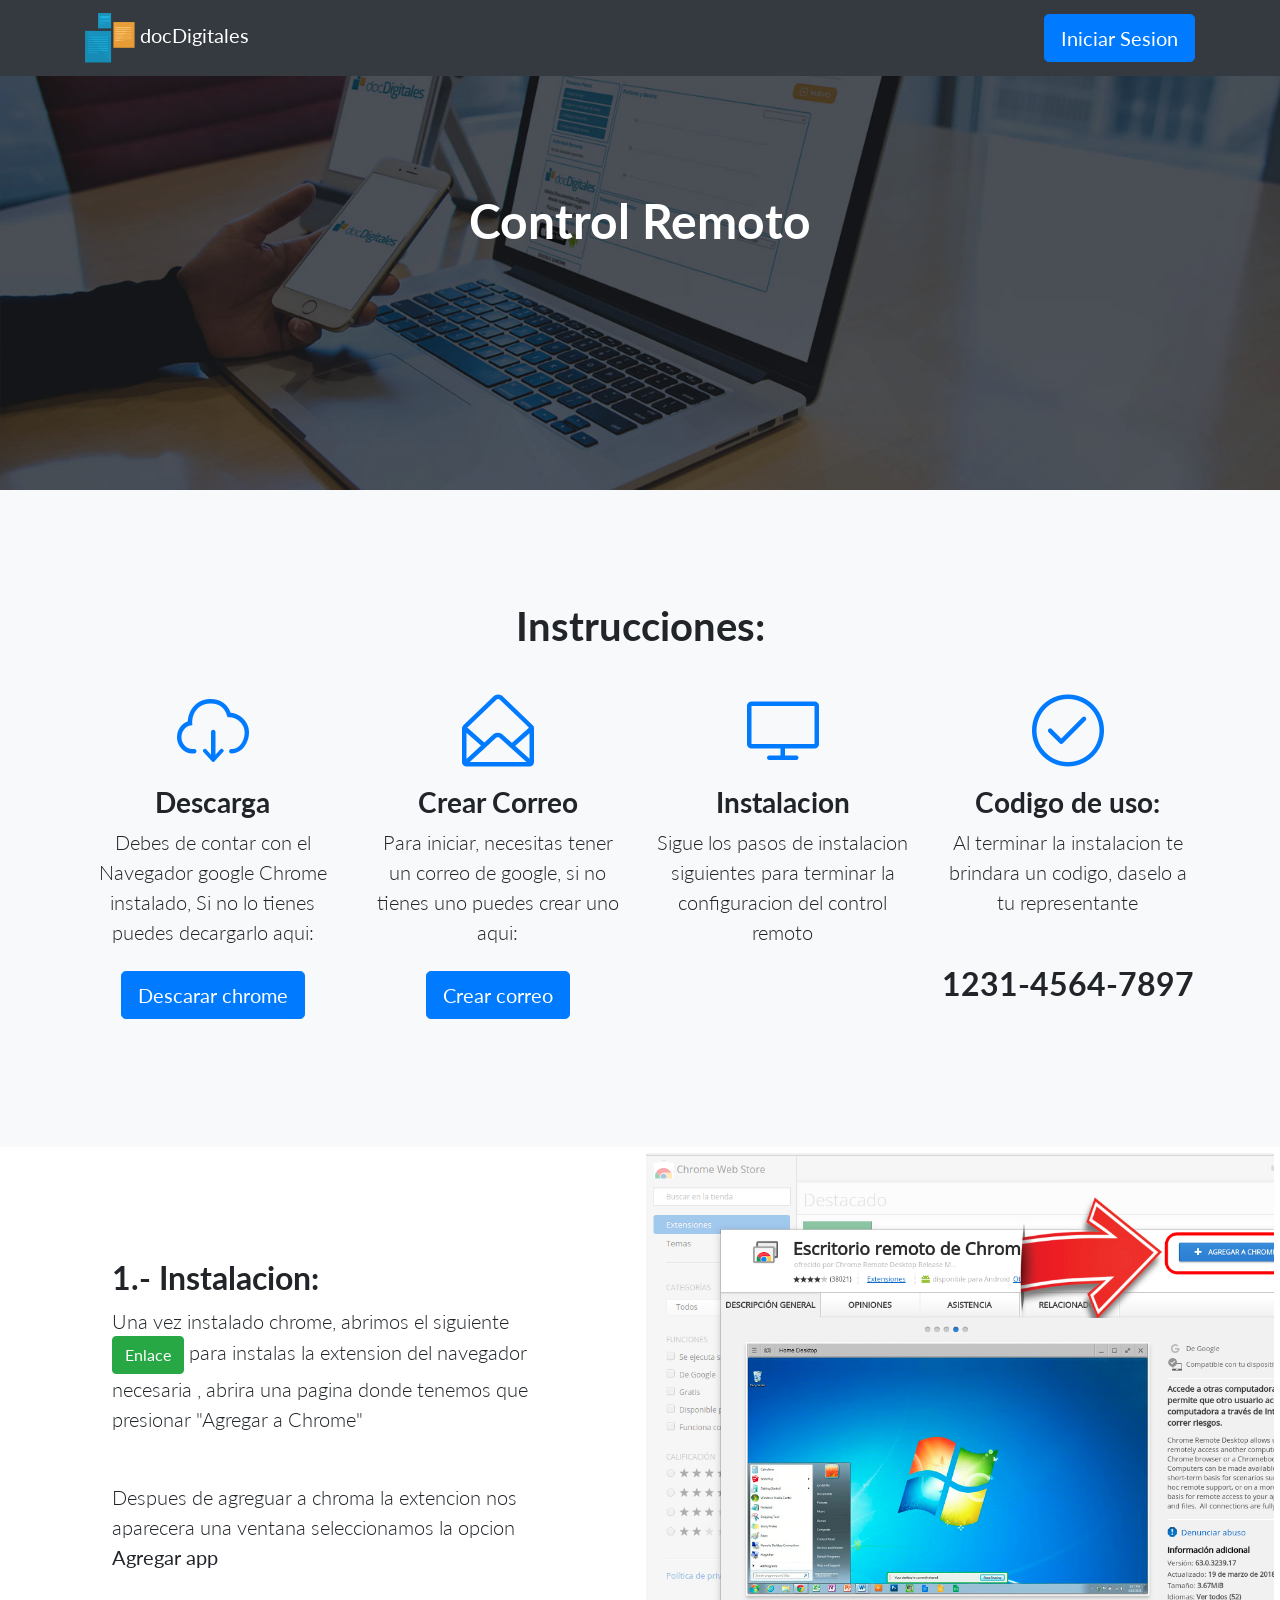
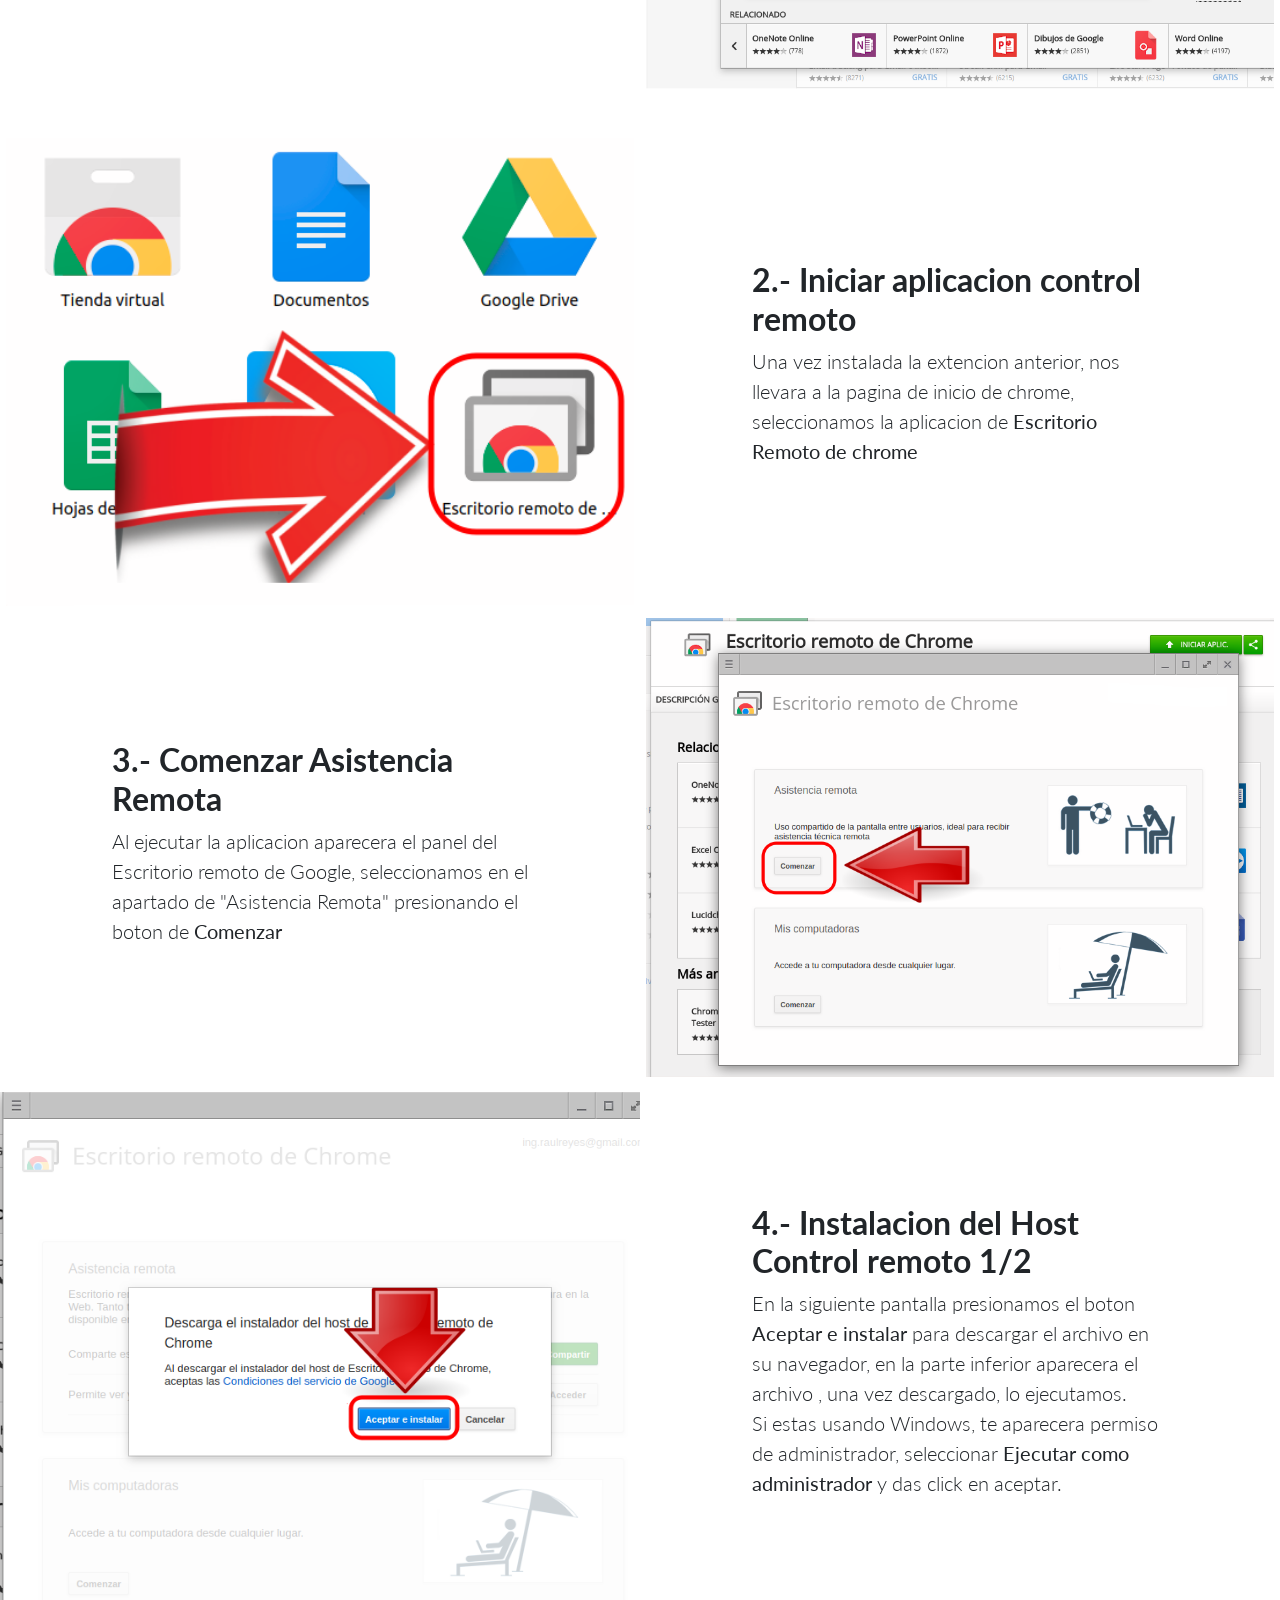
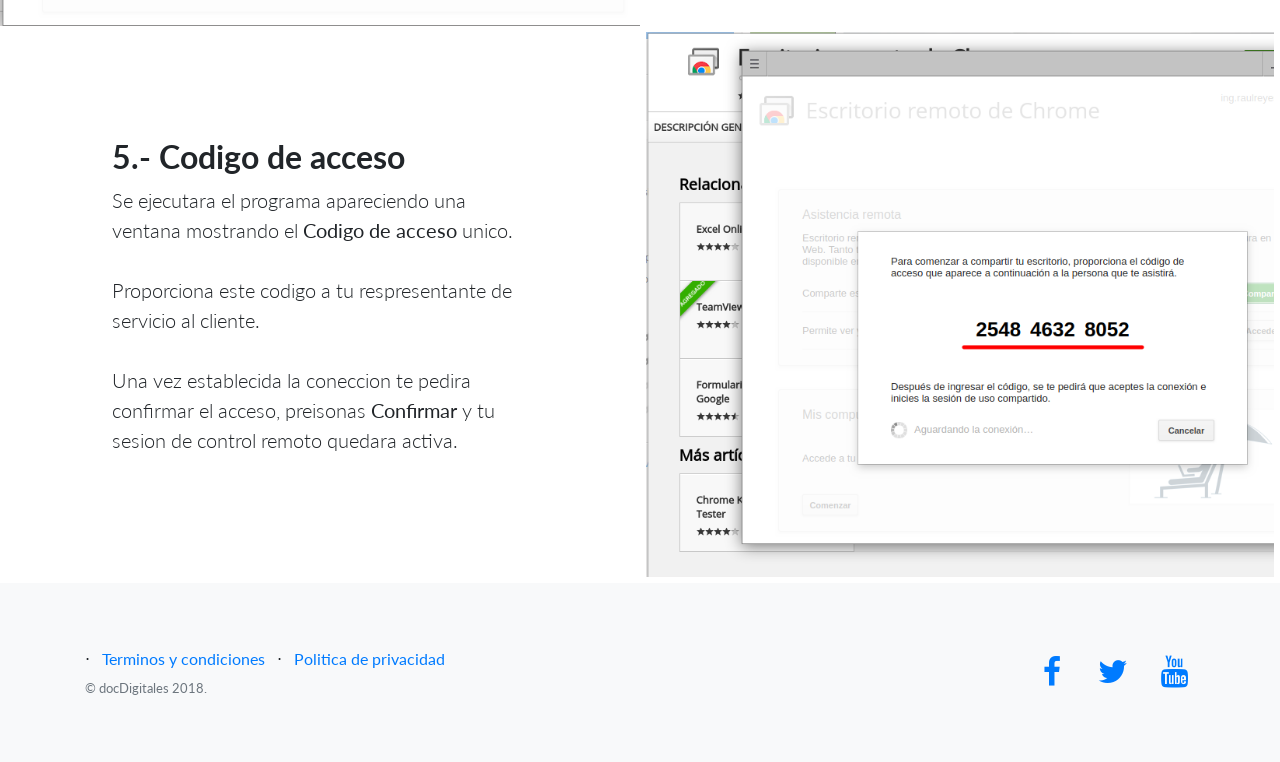
<file: index.html>
<!DOCTYPE html>
<html lang="en">

<head>

    <meta charset="utf-8">
    <meta name="viewport" content="width=device-width, initial-scale=1, shrink-to-fit=no">
    <meta name="description" content="">
    <meta name="author" content="">
    <link rel="shortcut icon" type="image/png" href="img/favicon.png" />

    <title>Control Remoto</title>

    <!-- Bootstrap core CSS -->
    <link href="vendor/bootstrap/css/bootstrap.min.css" rel="stylesheet">

    <!-- Custom fonts for this template -->
    <link href="vendor/font-awesome/css/font-awesome.min.css" rel="stylesheet" type="text/css">
    <link href="vendor/simple-line-icons/css/simple-line-icons.css" rel="stylesheet" type="text/css">
    <link href="https://fonts.googleapis.com/css?family=Lato:300,400,700,300italic,400italic,700italic" rel="stylesheet" type="text/css">

    <!-- Custom styles for this template -->
    <link href="css/landing-page.min.css" rel="stylesheet">

</head>

<body>

    <!-- Navigation -->
    <nav class="navbar navbar-expand-lg navbar-dark bg-dark fixed-top">
        <div class="container">
            <a class="navbar-brand" href="https://www.docdigitales.com/">
                <img src="img/logo.png" width="50" height="50" alt=""> docDigitales
            </a>
            <button type="button" class="btn btn-lg btn-primary " onclick="window.open('https://sistema.docdigitales.com/')">Iniciar Sesion</button>
        </div>
    </nav>

    <!-- Masthead -->
    <header class="masthead text-white text-center">
        <div class="overlay"></div>
        <div class="container">
            <div class="row">
                <div class="col-xl-9 mx-auto">
                    <h1 class="mb-5">Control Remoto</h1>
                </div>
            </div>
        </div>
    </header>

    <!-- Icons Grid -->
    <section class="features-icons bg-light text-center">
        <h1 class="mb-4">Instrucciones:</h1>
        <div class="container">
            <div class="row">
                <div class="col-lg-3">
                    <div class="features-icons-item mx-auto mb-5 mb-lg-0 mb-lg-3">
                        <div class="features-icons-icon d-flex">
                            <i class="icon-cloud-download m-auto text-primary"></i>
                        </div>
                        <h3>Descarga</h3>
                        <p class="lead mb-0">Debes de contar con el Navegador google Chrome instalado, Si no lo tienes puedes decargarlo aqui:</p>
                        <br>
                        <button type="button" class="btn btn-lg btn-primary " onclick="window.open('https://www.google.com.mx/chrome/index.html#')">Descarar chrome</button>
                    </div>
                </div>
                <div class="col-lg-3">
                    <div class="features-icons-item mx-auto mb-5 mb-lg-0 mb-lg-3">
                        <div class="features-icons-icon d-flex">
                            <i class="icon-envelope-open m-auto text-primary"></i>
                        </div>
                        <h3>Crear Correo</h3>
                        <p class="lead mb-0">Para iniciar, necesitas tener un correo de google, si no tienes uno puedes crear uno aqui:</p>
                        <br>
                        <button type="button" class="btn btn-lg btn-primary " onclick="window.open('https://accounts.google.com/signup/v2/webcreateaccount?hl=es-419&flowName=GlifWebSignIn&flowEntry=SignUp')">Crear correo</button>
                    </div>
                </div>
                <div class="col-lg-3">
                    <div class="features-icons-item mx-auto mb-5 mb-lg-0 mb-lg-3">
                        <div class="features-icons-icon d-flex">
                            <i class="icon-screen-desktop m-auto text-primary"></i>
                        </div>
                        <h3>Instalacion</h3>
                        <p class="lead mb-0">Sigue los pasos de instalacion siguientes para terminar la configuracion del control remoto</p>
                    </div>
                </div>
                <div class="col-lg-3">
                    <div class="features-icons-item mx-auto mb-0 mb-lg-3">
                        <div class="features-icons-icon d-flex">
                            <i class="icon-check m-auto text-primary"></i>
                        </div>
                        <h3>Codigo de uso:</h3>
                        <p class="lead mb-0">Al terminar la instalacion te brindara un codigo, daselo a tu representante</p>
                        <br><br>
                        <h2>1231-4564-7897</h2>
                    </div>
                </div>
            </div>
        </div>
    </section>

    <!-- Image Showcases -->
    <section class="showcase">
        <div class="container-fluid p-0">
            <div class="row no-gutters">

                <div class="col-lg-6 order-lg-2 text-white showcase-img" style="background-image: url('img/bg-showcase-1.png');border: #ffffff 6px solid !important;"></div>
                <div class="col-lg-6 order-lg-1 my-auto showcase-text">
                    <h2>1.- Instalacion:</h2>
                    <p class="lead mb-5">Una vez instalado chrome, abrimos el siguiente
                        <button type="button" class="btn btn-xs btn-success " onclick="window.open('https://chrome.google.com/webstore/detail/chrome-remote-desktop/gbchcmhmhahfdphkhkmpfmihenigjmpp/related?hl=es-419')">Enlace</button> para instalas la
                        extension del navegador necesaria , abrira una pagina donde tenemos que presionar "Agregar a Chrome"
                    </p>
                    <p class="lead mb-5"> Despues de agreguar a chroma la extencion nos aparecera una ventana seleccionamos la opcion <b>Agregar app</b></p>
                </div>
            </div>
            <div class="row no-gutters">
                <div class="col-lg-6 text-white showcase-img" style="background-image: url('img/bg-showcase-2.png');border: #ffffff 6px solid !important;"></div>
                <div class="col-lg-6 my-auto showcase-text">
                    <h2>2.- Iniciar aplicacion control remoto</h2>
                    <p class="lead mb-6">Una vez instalada la extencion anterior, nos llevara a la pagina de inicio de chrome, seleccionamos la aplicacion de <b> Escritorio Remoto de chrome</b></p>
                </div>
            </div>
            <div class="row no-gutters">
                <div class="col-lg-6 order-lg-2 text-white showcase-img" style="background-image: url('img/bg-showcase-3.png');border: #ffffff 6px solid !important;"></div>
                <div class="col-lg-6 order-lg-1 my-auto showcase-text">
                    <h2>3.- Comenzar Asistencia Remota</h2>
                    <p class="lead mb-6">Al ejecutar la aplicacion aparecera el panel del Escritorio remoto de Google, seleccionamos en el apartado de "Asistencia Remota" presionando el boton de <b>Comenzar</b></p>
                </div>
            </div>
            <div class="row no-gutters">
                <div class="col-lg-6 text-white showcase-img" style="background-image: url('img/bg-showcase-4.png');"></div>
                <div class="col-lg-6 my-auto showcase-text">
                    <h2>4.- Instalacion del Host Control remoto 1/2</h2>
                    <p class="lead mb-6">En la siguiente pantalla presionamos el boton
                        <b> Aceptar e instalar</b> para descargar el archivo en su navegador, en la parte inferior aparecera el archivo , una vez descargado, lo ejecutamos. <br> Si estas usando Windows, te aparecera permiso de administrador, seleccionar
                        <b>Ejecutar como administrador</b> y das click en aceptar.
                    </p>
                </div>
            </div>
            <div class="row no-gutters">
                <div class="col-lg-6 order-lg-2 text-white showcase-img" style="background-image: url('img/bg-showcase-5.png');border: #ffffff 6px solid !important;"></div>
                <div class="col-lg-6 order-lg-1 my-auto showcase-text">
                    <h2>5.- Codigo de acceso</h2>
                    <p class="lead mb-6"> Se ejecutara el programa apareciendo una ventana mostrando el <b>Codigo de acceso</b> unico. <br><br> Proporciona este codigo a tu respresentante de servicio al cliente.
                        <br><br> Una vez establecida la coneccion te pedira confirmar el acceso, preisonas <b>Confirmar</b> y tu sesion de control remoto quedara activa.
                    </p>
                </div>
            </div>
        </div>
    </section>



    <!-- Footer -->
    <footer class="footer bg-light">
        <div class="container">
            <div class="row">
                <div class="col-lg-6 h-100 text-center text-lg-left my-auto">
                    <ul class="list-inline mb-2">
                        <li class="list-inline-item">&sdot;</li>
                        <li class="list-inline-item">
                            <a href="#">Terminos y condiciones</a>
                        </li>
                        <li class="list-inline-item">&sdot;</li>
                        <li class="list-inline-item">
                            <a href="#">Politica de privacidad</a>
                        </li>
                    </ul>
                    <p class="text-muted small mb-4 mb-lg-0">&copy; docDigitales 2018.</p>
                </div>
                <div class="col-lg-6 h-100 text-center text-lg-right my-auto">
                    <ul class="list-inline mb-0">
                        <li class="list-inline-item mr-3">
                            <a href="#">
                                <i class="fa fa-facebook fa-2x fa-fw"></i>
                            </a>
                        </li>
                        <li class="list-inline-item mr-3">
                            <a href="#">
                                <i class="fa fa-twitter fa-2x fa-fw"></i>
                            </a>
                        </li>
                        <li class="list-inline-item">
                            <a href="#">
                                <i class="fa fa-youtube fa-2x fa-fw"></i>
                            </a>
                        </li>
                    </ul>
                </div>
            </div>
        </div>
    </footer>

    <!-- Bootstrap core JavaScript -->
    <script src="vendor/jquery/jquery.min.js"></script>
    <script src="vendor/bootstrap/js/bootstrap.bundle.min.js"></script>

</body>

</html>
</file>
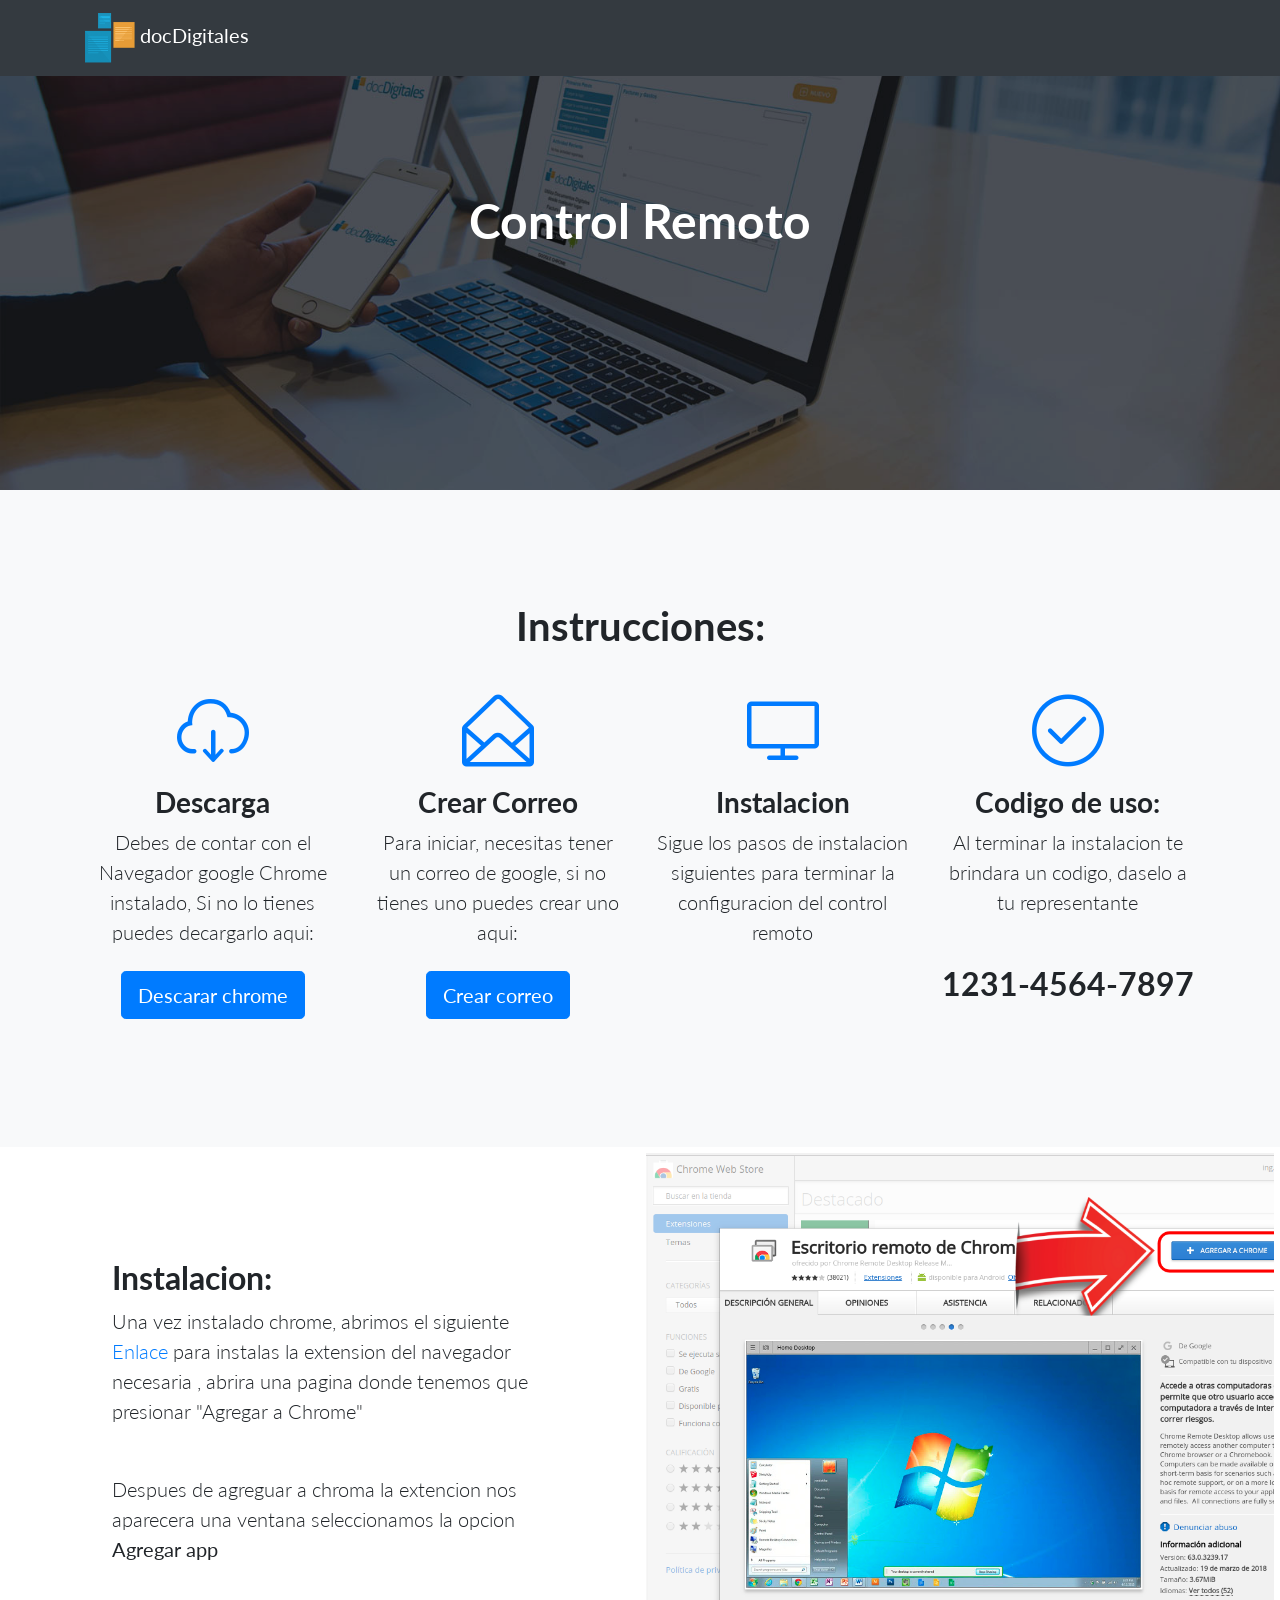
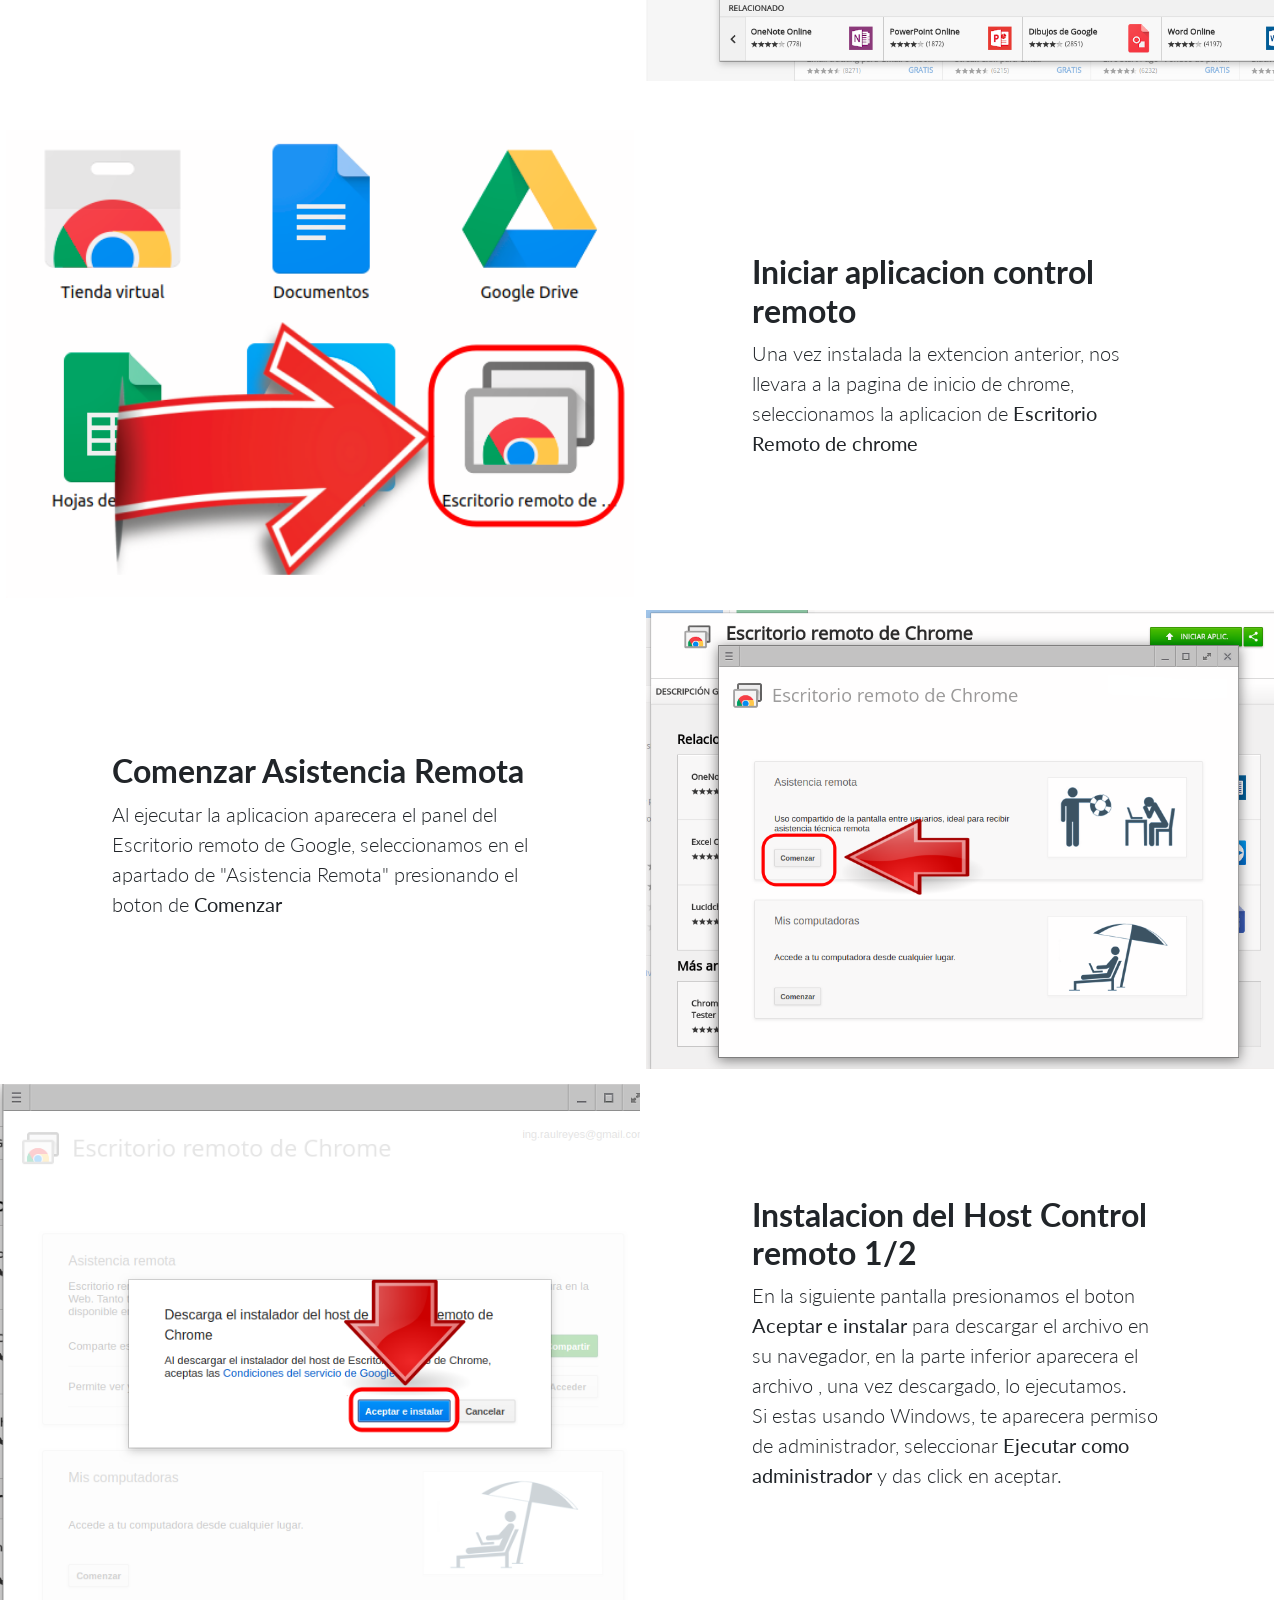
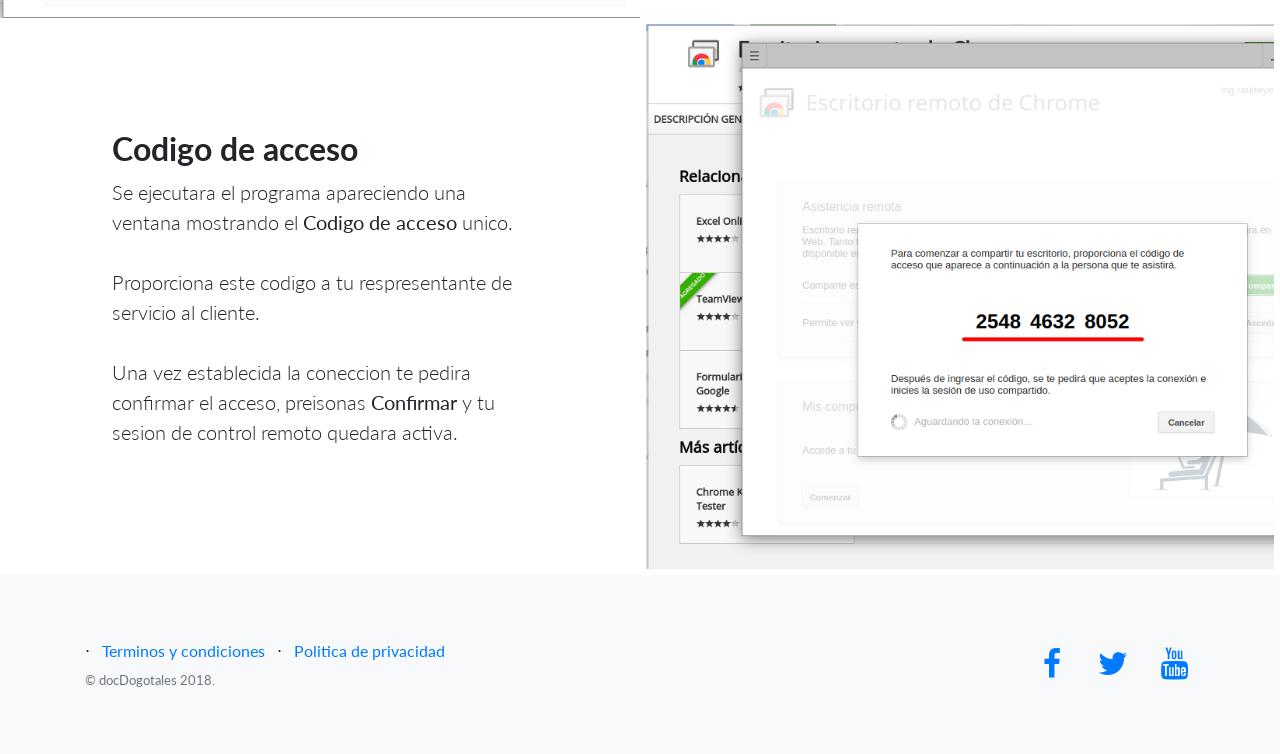
<file: home.html>
<!DOCTYPE html>
<html lang="en">

<head>

    <meta charset="utf-8">
    <meta name="viewport" content="width=device-width, initial-scale=1, shrink-to-fit=no">
    <meta name="description" content="">
    <meta name="author" content="">

    <title>Control Remoto</title>

    <!-- Bootstrap core CSS -->
    <link href="vendor/bootstrap/css/bootstrap.min.css" rel="stylesheet">

    <!-- Custom fonts for this template -->
    <link href="vendor/font-awesome/css/font-awesome.min.css" rel="stylesheet" type="text/css">
    <link href="vendor/simple-line-icons/css/simple-line-icons.css" rel="stylesheet" type="text/css">
    <link href="https://fonts.googleapis.com/css?family=Lato:300,400,700,300italic,400italic,700italic" rel="stylesheet" type="text/css">

    <!-- Custom styles for this template -->
    <link href="css/landing-page.min.css" rel="stylesheet">

</head>

<body>

    <!-- Navigation -->
    <nav class="navbar navbar-expand-lg navbar-dark bg-dark fixed-top">
        <div class="container">
            <a class="navbar-brand" href="https://www.docdigitales.com/">
                <img src="img/logo.png" width="50" height="50" alt=""> docDigitales
            </a>
        </div>
    </nav>

    <!-- Masthead -->
    <header class="masthead text-white text-center">
        <div class="overlay"></div>
        <div class="container">
            <div class="row">
                <div class="col-xl-9 mx-auto">
                    <h1 class="mb-5">Control Remoto</h1>
                </div>
            </div>
        </div>
    </header>

    <!-- Icons Grid -->
    <section class="features-icons bg-light text-center">
        <h1 class="mb-4">Instrucciones:</h1>
        <div class="container">
            <div class="row">
                <div class="col-lg-3">
                    <div class="features-icons-item mx-auto mb-5 mb-lg-0 mb-lg-3">
                        <div class="features-icons-icon d-flex">
                            <i class="icon-cloud-download m-auto text-primary"></i>
                        </div>
                        <h3>Descarga</h3>
                        <p class="lead mb-0">Debes de contar con el Navegador google Chrome instalado, Si no lo tienes puedes decargarlo aqui:</p>
                        <br>
                        <button type="button" class="btn btn-lg btn-primary " onclick="window.open('https://www.google.com.mx/chrome/index.html#')">Descarar chrome</button>
                    </div>
                </div>
                <div class="col-lg-3">
                    <div class="features-icons-item mx-auto mb-5 mb-lg-0 mb-lg-3">
                        <div class="features-icons-icon d-flex">
                            <i class="icon-envelope-open m-auto text-primary"></i>
                        </div>
                        <h3>Crear Correo</h3>
                        <p class="lead mb-0">Para iniciar, necesitas tener un correo de google, si no tienes uno puedes crear uno aqui:</p>
                        <br>
                        <button type="button" class="btn btn-lg btn-primary " onclick="window.open('https://accounts.google.com/signup/v2/webcreateaccount?hl=es-419&flowName=GlifWebSignIn&flowEntry=SignUp')">Crear correo</button>
                    </div>
                </div>
                <div class="col-lg-3">
                    <div class="features-icons-item mx-auto mb-5 mb-lg-0 mb-lg-3">
                        <div class="features-icons-icon d-flex">
                            <i class="icon-screen-desktop m-auto text-primary"></i>
                        </div>
                        <h3>Instalacion</h3>
                        <p class="lead mb-0">Sigue los pasos de instalacion siguientes para terminar la configuracion del control remoto</p>
                    </div>
                </div>
                <div class="col-lg-3">
                    <div class="features-icons-item mx-auto mb-0 mb-lg-3">
                        <div class="features-icons-icon d-flex">
                            <i class="icon-check m-auto text-primary"></i>
                        </div>
                        <h3>Codigo de uso:</h3>
                        <p class="lead mb-0">Al terminar la instalacion te brindara un codigo, daselo a tu representante</p>
                        <br><br>
                        <h2>1231-4564-7897</h2>
                    </div>
                </div>
            </div>
        </div>
    </section>

    <!-- Image Showcases -->
    <section class="showcase">
        <div class="container-fluid p-0">
            <div class="row no-gutters">

                <div class="col-lg-6 order-lg-2 text-white showcase-img" style="background-image: url('img/bg-showcase-1.png');border: #ffffff 6px solid !important;"></div>
                <div class="col-lg-6 order-lg-1 my-auto showcase-text">
                    <h2>Instalacion:</h2>
                    <p class="lead mb-5">Una vez instalado chrome, abrimos el siguiente
                        <a href="https://chrome.google.com/webstore/detail/chrome-remote-desktop/gbchcmhmhahfdphkhkmpfmihenigjmpp/related?hl=es-419" target="_blank">Enlace</a> para instalas la extension del navegador necesaria , abrira una pagina donde
                        tenemos que presionar "Agregar a Chrome"
                    </p>
                    <p class="lead mb-5"> Despues de agreguar a chroma la extencion nos aparecera una ventana seleccionamos la opcion <b>Agregar app</b></p>
                </div>
            </div>
            <div class="row no-gutters">
                <div class="col-lg-6 text-white showcase-img" style="background-image: url('img/bg-showcase-2.png');border: #ffffff 6px solid !important;"></div>
                <div class="col-lg-6 my-auto showcase-text">
                    <h2>Iniciar aplicacion control remoto</h2>
                    <p class="lead mb-6">Una vez instalada la extencion anterior, nos llevara a la pagina de inicio de chrome, seleccionamos la aplicacion de <b> Escritorio Remoto de chrome</b></p>
                </div>
            </div>
            <div class="row no-gutters">
                <div class="col-lg-6 order-lg-2 text-white showcase-img" style="background-image: url('img/bg-showcase-3.png');border: #ffffff 6px solid !important;"></div>
                <div class="col-lg-6 order-lg-1 my-auto showcase-text">
                    <h2>Comenzar Asistencia Remota</h2>
                    <p class="lead mb-6">Al ejecutar la aplicacion aparecera el panel del Escritorio remoto de Google, seleccionamos en el apartado de "Asistencia Remota" presionando el boton de <b>Comenzar</b></p>
                </div>
            </div>
            <div class="row no-gutters">
                <div class="col-lg-6 text-white showcase-img" style="background-image: url('img/bg-showcase-4.png');"></div>
                <div class="col-lg-6 my-auto showcase-text">
                    <h2>Instalacion del Host Control remoto 1/2</h2>
                    <p class="lead mb-6">En la siguiente pantalla presionamos el boton
                        <b> Aceptar e instalar</b> para descargar el archivo en su navegador, en la parte inferior aparecera el archivo , una vez descargado, lo ejecutamos. <br> Si estas usando Windows, te aparecera permiso de administrador, seleccionar
                        <b>Ejecutar como administrador</b> y das click en aceptar.
                    </p>
                </div>
            </div>
            <div class="row no-gutters">
                <div class="col-lg-6 order-lg-2 text-white showcase-img" style="background-image: url('img/bg-showcase-5.png');border: #ffffff 6px solid !important;"></div>
                <div class="col-lg-6 order-lg-1 my-auto showcase-text">
                    <h2>Codigo de acceso</h2>
                    <p class="lead mb-6"> Se ejecutara el programa apareciendo una ventana mostrando el <b>Codigo de acceso</b> unico. <br><br> Proporciona este codigo a tu respresentante de servicio al cliente.
                        <br><br> Una vez establecida la coneccion te pedira confirmar el acceso, preisonas <b>Confirmar</b> y tu sesion de control remoto quedara activa.
                    </p>
                </div>
            </div>
        </div>
    </section>



    <!-- Footer -->
    <footer class="footer bg-light">
        <div class="container">
            <div class="row">
                <div class="col-lg-6 h-100 text-center text-lg-left my-auto">
                    <ul class="list-inline mb-2">
                        <li class="list-inline-item">&sdot;</li>
                        <li class="list-inline-item">
                            <a href="#">Terminos y condiciones</a>
                        </li>
                        <li class="list-inline-item">&sdot;</li>
                        <li class="list-inline-item">
                            <a href="#">Politica de privacidad</a>
                        </li>
                    </ul>
                    <p class="text-muted small mb-4 mb-lg-0">&copy; docDogotales 2018.</p>
                </div>
                <div class="col-lg-6 h-100 text-center text-lg-right my-auto">
                    <ul class="list-inline mb-0">
                        <li class="list-inline-item mr-3">
                            <a href="#">
                                <i class="fa fa-facebook fa-2x fa-fw"></i>
                            </a>
                        </li>
                        <li class="list-inline-item mr-3">
                            <a href="#">
                                <i class="fa fa-twitter fa-2x fa-fw"></i>
                            </a>
                        </li>
                        <li class="list-inline-item">
                            <a href="#">
                                <i class="fa fa-youtube fa-2x fa-fw"></i>
                            </a>
                        </li>
                    </ul>
                </div>
            </div>
        </div>
    </footer>

    <!-- Bootstrap core JavaScript -->
    <script src="vendor/jquery/jquery.min.js"></script>
    <script src="vendor/bootstrap/js/bootstrap.bundle.min.js"></script>

</body>

</html>
</file>
<file: vendor/simple-line-icons/css/simple-line-icons.css>
@font-face {
  font-family: 'simple-line-icons';
  src: url('../fonts/Simple-Line-Icons.eot?v=2.4.0');
  src: url('../fonts/Simple-Line-Icons.eot?v=2.4.0#iefix') format('embedded-opentype'), url('../fonts/Simple-Line-Icons.woff2?v=2.4.0') format('woff2'), url('../fonts/Simple-Line-Icons.ttf?v=2.4.0') format('truetype'), url('../fonts/Simple-Line-Icons.woff?v=2.4.0') format('woff'), url('../fonts/Simple-Line-Icons.svg?v=2.4.0#simple-line-icons') format('svg');
  font-weight: normal;
  font-style: normal;
}
/*
 Use the following CSS code if you want to have a class per icon.
 Instead of a list of all class selectors, you can use the generic [class*="icon-"] selector, but it's slower:
*/
.icon-user,
.icon-people,
.icon-user-female,
.icon-user-follow,
.icon-user-following,
.icon-user-unfollow,
.icon-login,
.icon-logout,
.icon-emotsmile,
.icon-phone,
.icon-call-end,
.icon-call-in,
.icon-call-out,
.icon-map,
.icon-location-pin,
.icon-direction,
.icon-directions,
.icon-compass,
.icon-layers,
.icon-menu,
.icon-list,
.icon-options-vertical,
.icon-options,
.icon-arrow-down,
.icon-arrow-left,
.icon-arrow-right,
.icon-arrow-up,
.icon-arrow-up-circle,
.icon-arrow-left-circle,
.icon-arrow-right-circle,
.icon-arrow-down-circle,
.icon-check,
.icon-clock,
.icon-plus,
.icon-minus,
.icon-close,
.icon-event,
.icon-exclamation,
.icon-organization,
.icon-trophy,
.icon-screen-smartphone,
.icon-screen-desktop,
.icon-plane,
.icon-notebook,
.icon-mustache,
.icon-mouse,
.icon-magnet,
.icon-energy,
.icon-disc,
.icon-cursor,
.icon-cursor-move,
.icon-crop,
.icon-chemistry,
.icon-speedometer,
.icon-shield,
.icon-screen-tablet,
.icon-magic-wand,
.icon-hourglass,
.icon-graduation,
.icon-ghost,
.icon-game-controller,
.icon-fire,
.icon-eyeglass,
.icon-envelope-open,
.icon-envelope-letter,
.icon-bell,
.icon-badge,
.icon-anchor,
.icon-wallet,
.icon-vector,
.icon-speech,
.icon-puzzle,
.icon-printer,
.icon-present,
.icon-playlist,
.icon-pin,
.icon-picture,
.icon-handbag,
.icon-globe-alt,
.icon-globe,
.icon-folder-alt,
.icon-folder,
.icon-film,
.icon-feed,
.icon-drop,
.icon-drawer,
.icon-docs,
.icon-doc,
.icon-diamond,
.icon-cup,
.icon-calculator,
.icon-bubbles,
.icon-briefcase,
.icon-book-open,
.icon-basket-loaded,
.icon-basket,
.icon-bag,
.icon-action-undo,
.icon-action-redo,
.icon-wrench,
.icon-umbrella,
.icon-trash,
.icon-tag,
.icon-support,
.icon-frame,
.icon-size-fullscreen,
.icon-size-actual,
.icon-shuffle,
.icon-share-alt,
.icon-share,
.icon-rocket,
.icon-question,
.icon-pie-chart,
.icon-pencil,
.icon-note,
.icon-loop,
.icon-home,
.icon-grid,
.icon-graph,
.icon-microphone,
.icon-music-tone-alt,
.icon-music-tone,
.icon-earphones-alt,
.icon-earphones,
.icon-equalizer,
.icon-like,
.icon-dislike,
.icon-control-start,
.icon-control-rewind,
.icon-control-play,
.icon-control-pause,
.icon-control-forward,
.icon-control-end,
.icon-volume-1,
.icon-volume-2,
.icon-volume-off,
.icon-calendar,
.icon-bulb,
.icon-chart,
.icon-ban,
.icon-bubble,
.icon-camrecorder,
.icon-camera,
.icon-cloud-download,
.icon-cloud-upload,
.icon-envelope,
.icon-eye,
.icon-flag,
.icon-heart,
.icon-info,
.icon-key,
.icon-link,
.icon-lock,
.icon-lock-open,
.icon-magnifier,
.icon-magnifier-add,
.icon-magnifier-remove,
.icon-paper-clip,
.icon-paper-plane,
.icon-power,
.icon-refresh,
.icon-reload,
.icon-settings,
.icon-star,
.icon-symbol-female,
.icon-symbol-male,
.icon-target,
.icon-credit-card,
.icon-paypal,
.icon-social-tumblr,
.icon-social-twitter,
.icon-social-facebook,
.icon-social-instagram,
.icon-social-linkedin,
.icon-social-pinterest,
.icon-social-github,
.icon-social-google,
.icon-social-reddit,
.icon-social-skype,
.icon-social-dribbble,
.icon-social-behance,
.icon-social-foursqare,
.icon-social-soundcloud,
.icon-social-spotify,
.icon-social-stumbleupon,
.icon-social-youtube,
.icon-social-dropbox,
.icon-social-vkontakte,
.icon-social-steam {
  font-family: 'simple-line-icons';
  speak: none;
  font-style: normal;
  font-weight: normal;
  font-variant: normal;
  text-transform: none;
  line-height: 1;
  /* Better Font Rendering =========== */
  -webkit-font-smoothing: antialiased;
  -moz-osx-font-smoothing: grayscale;
}
.icon-user:before {
  content: "\e005";
}
.icon-people:before {
  content: "\e001";
}
.icon-user-female:before {
  content: "\e000";
}
.icon-user-follow:before {
  content: "\e002";
}
.icon-user-following:before {
  content: "\e003";
}
.icon-user-unfollow:before {
  content: "\e004";
}
.icon-login:before {
  content: "\e066";
}
.icon-logout:before {
  content: "\e065";
}
.icon-emotsmile:before {
  content: "\e021";
}
.icon-phone:before {
  content: "\e600";
}
.icon-call-end:before {
  content: "\e048";
}
.icon-call-in:before {
  content: "\e047";
}
.icon-call-out:before {
  content: "\e046";
}
.icon-map:before {
  content: "\e033";
}
.icon-location-pin:before {
  content: "\e096";
}
.icon-direction:before {
  content: "\e042";
}
.icon-directions:before {
  content: "\e041";
}
.icon-compass:before {
  content: "\e045";
}
.icon-layers:before {
  content: "\e034";
}
.icon-menu:before {
  content: "\e601";
}
.icon-list:before {
  content: "\e067";
}
.icon-options-vertical:before {
  content: "\e602";
}
.icon-options:before {
  content: "\e603";
}
.icon-arrow-down:before {
  content: "\e604";
}
.icon-arrow-left:before {
  content: "\e605";
}
.icon-arrow-right:before {
  content: "\e606";
}
.icon-arrow-up:before {
  content: "\e607";
}
.icon-arrow-up-circle:before {
  content: "\e078";
}
.icon-arrow-left-circle:before {
  content: "\e07a";
}
.icon-arrow-right-circle:before {
  content: "\e079";
}
.icon-arrow-down-circle:before {
  content: "\e07b";
}
.icon-check:before {
  content: "\e080";
}
.icon-clock:before {
  content: "\e081";
}
.icon-plus:before {
  content: "\e095";
}
.icon-minus:before {
  content: "\e615";
}
.icon-close:before {
  content: "\e082";
}
.icon-event:before {
  content: "\e619";
}
.icon-exclamation:before {
  content: "\e617";
}
.icon-organization:before {
  content: "\e616";
}
.icon-trophy:before {
  content: "\e006";
}
.icon-screen-smartphone:before {
  content: "\e010";
}
.icon-screen-desktop:before {
  content: "\e011";
}
.icon-plane:before {
  content: "\e012";
}
.icon-notebook:before {
  content: "\e013";
}
.icon-mustache:before {
  content: "\e014";
}
.icon-mouse:before {
  content: "\e015";
}
.icon-magnet:before {
  content: "\e016";
}
.icon-energy:before {
  content: "\e020";
}
.icon-disc:before {
  content: "\e022";
}
.icon-cursor:before {
  content: "\e06e";
}
.icon-cursor-move:before {
  content: "\e023";
}
.icon-crop:before {
  content: "\e024";
}
.icon-chemistry:before {
  content: "\e026";
}
.icon-speedometer:before {
  content: "\e007";
}
.icon-shield:before {
  content: "\e00e";
}
.icon-screen-tablet:before {
  content: "\e00f";
}
.icon-magic-wand:before {
  content: "\e017";
}
.icon-hourglass:before {
  content: "\e018";
}
.icon-graduation:before {
  content: "\e019";
}
.icon-ghost:before {
  content: "\e01a";
}
.icon-game-controller:before {
  content: "\e01b";
}
.icon-fire:before {
  content: "\e01c";
}
.icon-eyeglass:before {
  content: "\e01d";
}
.icon-envelope-open:before {
  content: "\e01e";
}
.icon-envelope-letter:before {
  content: "\e01f";
}
.icon-bell:before {
  content: "\e027";
}
.icon-badge:before {
  content: "\e028";
}
.icon-anchor:before {
  content: "\e029";
}
.icon-wallet:before {
  content: "\e02a";
}
.icon-vector:before {
  content: "\e02b";
}
.icon-speech:before {
  content: "\e02c";
}
.icon-puzzle:before {
  content: "\e02d";
}
.icon-printer:before {
  content: "\e02e";
}
.icon-present:before {
  content: "\e02f";
}
.icon-playlist:before {
  content: "\e030";
}
.icon-pin:before {
  content: "\e031";
}
.icon-picture:before {
  content: "\e032";
}
.icon-handbag:before {
  content: "\e035";
}
.icon-globe-alt:before {
  content: "\e036";
}
.icon-globe:before {
  content: "\e037";
}
.icon-folder-alt:before {
  content: "\e039";
}
.icon-folder:before {
  content: "\e089";
}
.icon-film:before {
  content: "\e03a";
}
.icon-feed:before {
  content: "\e03b";
}
.icon-drop:before {
  content: "\e03e";
}
.icon-drawer:before {
  content: "\e03f";
}
.icon-docs:before {
  content: "\e040";
}
.icon-doc:before {
  content: "\e085";
}
.icon-diamond:before {
  content: "\e043";
}
.icon-cup:before {
  content: "\e044";
}
.icon-calculator:before {
  content: "\e049";
}
.icon-bubbles:before {
  content: "\e04a";
}
.icon-briefcase:before {
  content: "\e04b";
}
.icon-book-open:before {
  content: "\e04c";
}
.icon-basket-loaded:before {
  content: "\e04d";
}
.icon-basket:before {
  content: "\e04e";
}
.icon-bag:before {
  content: "\e04f";
}
.icon-action-undo:before {
  content: "\e050";
}
.icon-action-redo:before {
  content: "\e051";
}
.icon-wrench:before {
  content: "\e052";
}
.icon-umbrella:before {
  content: "\e053";
}
.icon-trash:before {
  content: "\e054";
}
.icon-tag:before {
  content: "\e055";
}
.icon-support:before {
  content: "\e056";
}
.icon-frame:before {
  content: "\e038";
}
.icon-size-fullscreen:before {
  content: "\e057";
}
.icon-size-actual:before {
  content: "\e058";
}
.icon-shuffle:before {
  content: "\e059";
}
.icon-share-alt:before {
  content: "\e05a";
}
.icon-share:before {
  content: "\e05b";
}
.icon-rocket:before {
  content: "\e05c";
}
.icon-question:before {
  content: "\e05d";
}
.icon-pie-chart:before {
  content: "\e05e";
}
.icon-pencil:before {
  content: "\e05f";
}
.icon-note:before {
  content: "\e060";
}
.icon-loop:before {
  content: "\e064";
}
.icon-home:before {
  content: "\e069";
}
.icon-grid:before {
  content: "\e06a";
}
.icon-graph:before {
  content: "\e06b";
}
.icon-microphone:before {
  content: "\e063";
}
.icon-music-tone-alt:before {
  content: "\e061";
}
.icon-music-tone:before {
  content: "\e062";
}
.icon-earphones-alt:before {
  content: "\e03c";
}
.icon-earphones:before {
  content: "\e03d";
}
.icon-equalizer:before {
  content: "\e06c";
}
.icon-like:before {
  content: "\e068";
}
.icon-dislike:before {
  content: "\e06d";
}
.icon-control-start:before {
  content: "\e06f";
}
.icon-control-rewind:before {
  content: "\e070";
}
.icon-control-play:before {
  content: "\e071";
}
.icon-control-pause:before {
  content: "\e072";
}
.icon-control-forward:before {
  content: "\e073";
}
.icon-control-end:before {
  content: "\e074";
}
.icon-volume-1:before {
  content: "\e09f";
}
.icon-volume-2:before {
  content: "\e0a0";
}
.icon-volume-off:before {
  content: "\e0a1";
}
.icon-calendar:before {
  content: "\e075";
}
.icon-bulb:before {
  content: "\e076";
}
.icon-chart:before {
  content: "\e077";
}
.icon-ban:before {
  content: "\e07c";
}
.icon-bubble:before {
  content: "\e07d";
}
.icon-camrecorder:before {
  content: "\e07e";
}
.icon-camera:before {
  content: "\e07f";
}
.icon-cloud-download:before {
  content: "\e083";
}
.icon-cloud-upload:before {
  content: "\e084";
}
.icon-envelope:before {
  content: "\e086";
}
.icon-eye:before {
  content: "\e087";
}
.icon-flag:before {
  content: "\e088";
}
.icon-heart:before {
  content: "\e08a";
}
.icon-info:before {
  content: "\e08b";
}
.icon-key:before {
  content: "\e08c";
}
.icon-link:before {
  content: "\e08d";
}
.icon-lock:before {
  content: "\e08e";
}
.icon-lock-open:before {
  content: "\e08f";
}
.icon-magnifier:before {
  content: "\e090";
}
.icon-magnifier-add:before {
  content: "\e091";
}
.icon-magnifier-remove:before {
  content: "\e092";
}
.icon-paper-clip:before {
  content: "\e093";
}
.icon-paper-plane:before {
  content: "\e094";
}
.icon-power:before {
  content: "\e097";
}
.icon-refresh:before {
  content: "\e098";
}
.icon-reload:before {
  content: "\e099";
}
.icon-settings:before {
  content: "\e09a";
}
.icon-star:before {
  content: "\e09b";
}
.icon-symbol-female:before {
  content: "\e09c";
}
.icon-symbol-male:before {
  content: "\e09d";
}
.icon-target:before {
  content: "\e09e";
}
.icon-credit-card:before {
  content: "\e025";
}
.icon-paypal:before {
  content: "\e608";
}
.icon-social-tumblr:before {
  content: "\e00a";
}
.icon-social-twitter:before {
  content: "\e009";
}
.icon-social-facebook:before {
  content: "\e00b";
}
.icon-social-instagram:before {
  content: "\e609";
}
.icon-social-linkedin:before {
  content: "\e60a";
}
.icon-social-pinterest:before {
  content: "\e60b";
}
.icon-social-github:before {
  content: "\e60c";
}
.icon-social-google:before {
  content: "\e60d";
}
.icon-social-reddit:before {
  content: "\e60e";
}
.icon-social-skype:before {
  content: "\e60f";
}
.icon-social-dribbble:before {
  content: "\e00d";
}
.icon-social-behance:before {
  content: "\e610";
}
.icon-social-foursqare:before {
  content: "\e611";
}
.icon-social-soundcloud:before {
  content: "\e612";
}
.icon-social-spotify:before {
  content: "\e613";
}
.icon-social-stumbleupon:before {
  content: "\e614";
}
.icon-social-youtube:before {
  content: "\e008";
}
.icon-social-dropbox:before {
  content: "\e00c";
}
.icon-social-vkontakte:before {
  content: "\e618";
}
.icon-social-steam:before {
  content: "\e620";
}
</file>
<file: css/landing-page.min.css>
body{font-family:Lato,'Helvetica Neue',Helvetica,Arial,sans-serif}h1,h2,h3,h4,h5,h6{font-family:Lato,'Helvetica Neue',Helvetica,Arial,sans-serif;font-weight:700}header.masthead{position:relative;background-color:#343a40;background:url(../img/bg-masthead.jpg) no-repeat center center;-webkit-background-size:cover;-moz-background-size:cover;-o-background-size:cover;background-size:cover;padding-top:8rem;padding-bottom:8rem}header.masthead .overlay{position:absolute;background-color:#212529;height:100%;width:100%;top:0;left:0;opacity:.3}header.masthead h1{font-size:2rem}@media (min-width:768px){header.masthead{padding-top:12rem;padding-bottom:12rem}header.masthead h1{font-size:3rem}}.showcase .showcase-text{padding:3rem}.showcase .showcase-img{min-height:30rem;background-size:cover}@media (min-width:768px){.showcase .showcase-text{padding:7rem}}.features-icons{padding-top:7rem;padding-bottom:7rem}.features-icons .features-icons-item{max-width:20rem}.features-icons .features-icons-item .features-icons-icon{height:7rem}.features-icons .features-icons-item .features-icons-icon i{font-size:4.5rem}.features-icons .features-icons-item:hover .features-icons-icon i{font-size:5rem}.testimonials{padding-top:7rem;padding-bottom:7rem}.testimonials .testimonial-item{max-width:18rem}.testimonials .testimonial-item img{max-width:12rem;box-shadow:0 5px 5px 0 #adb5bd}.call-to-action{position:relative;background-color:#343a40;background:url(../img/bg-masthead.jpg) no-repeat center center;-webkit-background-size:cover;-moz-background-size:cover;-o-background-size:cover;background-size:cover;padding-top:7rem;padding-bottom:7rem}.call-to-action .overlay{position:absolute;background-color:#212529;height:100%;width:100%;top:0;left:0;opacity:.3}footer.footer{padding-top:4rem;padding-bottom:4rem}
</file>
